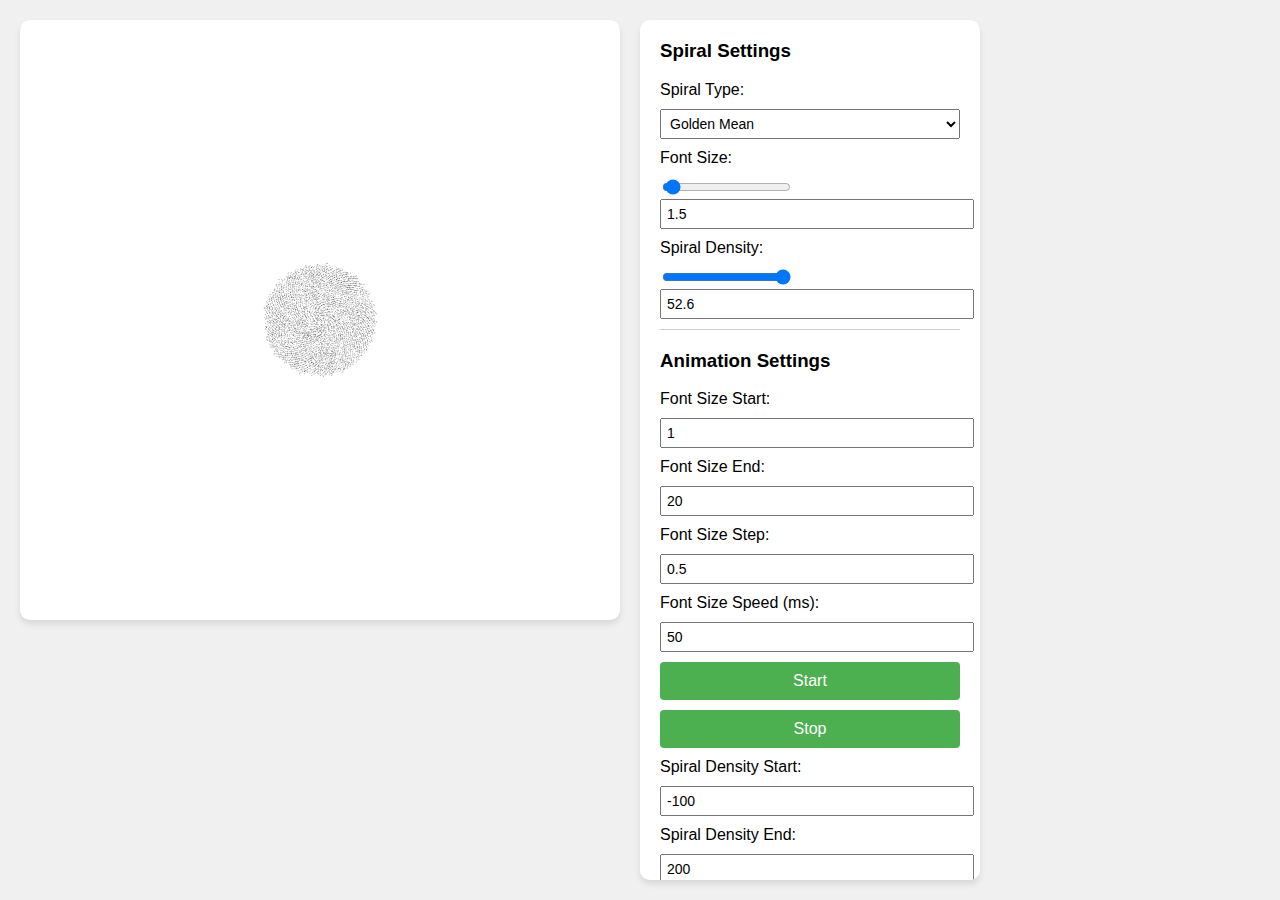
<file: index.html>
<!DOCTYPE html>
<html>
<head>
  <title>Quranic Text Spiral Visualization</title>
  <meta charset="UTF-8">
  <script defer src="script.js"></script>
  <meta name="author" content="Bilal Ghalib" />
  <meta name="viewport" content="initial-scale=1.0" />
  <link rel="stylesheet" href="style.css" />
</head>
<body>
  <canvas id="canvas" width="600" height="600"></canvas>
  <div class="controls">
    <div class="drawer">
      <h3>Spiral Settings</h3>
      <label for="spiralType">Spiral Type:</label>
      <select id="spiralType">
        <option value="logarithmic">Logarithmic</option>
        <option value="archimedean">Archimedean</option>
        <option value="goldenMean" selected>Golden Mean</option>
        <option value="fibonacci">Fibonacci</option>
        <option value="rose">Rose</option>
        <option value="epitrochoid">Epitrochoid</option>
        <option value="hypotrochoid">Hypotrochoid</option>
      </select>
      <label for="fontSize">Font Size:</label>
      <input type="range" id="fontSize" min="1" max="20" step="0.5" value="1.5">
      <input type="text" id="fontSizeText" value="1.5" size="2">
      <label for="spiralDensity">Spiral Density:</label>
      <input type="range" id="spiralDensity" min="1" max="20" step="0.5" value="52.6">
      <input type="text" id="spiralDensityText" value="52.6" size="2">
    </div>
    <div class="drawer subdrawer hidden" id="roseSettings">
      <h3>Rose Spiral Settings</h3>
      <label for="roseMinimumRadius">Minimum Radius: </label>
      <input type="number" id="roseMinimumRadius" min="0" max="500" step="10" value="50">
      <label for="rosePetalCount">Petal Count: </label>
      <input type="number" id="rosePetalCount" min="1" max="10" step="1" value="4">
      <label for="roseGrowthFactor">Growth Factor: </label>
      <input type="number" id="roseGrowthFactor" min="0.01" max="1" step="0.01" value="0.01">
      <label for="roseAngleStep">Angle Step: </label>
      <input type="number" id="roseAngleStep" min="0.01" max="1" step="0.01" value="0.1">
      <button id="roseSettingsUpdate">Update</button>
    </div>
    <div class="drawer subdrawer hidden" id="trochoidSettings">
      <h3>Epitrochoid & Hypotrochoid Settings</h3>
      <label for="trochoidMinimumRadius">Minimum Radius: </label>
      <input type="number" id="trochoidMinimumRadius" min="0" max="500" step="10" value="0">
      <label for="trochoidGrowthFactor">Growth Factor: </label>
      <input type="number" id="trochoidGrowthFactor" min="0.00001" max="0.001" step="0.00001" value="0.00006">
      <label for="trochoidAngleStep">Angle Step: </label>
      <input type="number" id="trochoidAngleStep" min="0.01" max="1" step="0.01" value="0.1">
      <label for="trochoidInnerRadii">Inner Radii: </label>
      <input type="number" id="trochoidInnerRadii" min="0.1" max="1" step="0.1" value="0.8">
      <label for="trochoidOuterRadii">Outer Radii: </label>
      <input type="number" id="trochoidOuterRadii" min="1" max="3" step="0.01" value="2">
      <label for="trochoidDistance">Circle Distance: </label>
      <input type="number" id="trochoidDistance" min="3" max="10" step="1" value="3">
      <button id="trochoidSettingsUpdate">Update</button>
    </div>
    <div class="drawer">
      <h3>Animation Settings</h3>
      <label for="fontSizeStart">Font Size Start:</label>
      <input type="number" id="fontSizeStart" min="1" max="20" step="0.5" value="1">
      <label for="fontSizeEnd">Font Size End:</label>
      <input type="number" id="fontSizeEnd" min="1" max="20" step="0.5" value="20">
      <label for="fontSizeStep">Font Size Step:</label>
      <input type="number" id="fontSizeStep" min="0.1" max="5" step="0.1" value="0.5">
      <label for="fontSizeSpeed">Font Size Speed (ms):</label>
      <input type="number" id="fontSizeSpeed" min="10" max="1000" step="10" value="50">
      <button id="fontSizeAnimationStart">Start</button>
      <button id="fontSizeAnimationStop">Stop</button>
      <label for="spiralDensityStart">Spiral Density Start:</label>
      <input type="number" id="spiralDensityStart" min="1" max="20" step="0.5" value="-100">
      <label for="spiralDensityEnd">Spiral Density End:</label>
      <input type="number" id="spiralDensityEnd" min="1" max="20" step="0.5" value="200">
      <label for="spiralDensityStep">Spiral Density Step:</label>
      <input type="number" id="spiralDensityStep" min="0.1" max="5" step="0.1" value="0.5">
      <label for="spiralDensitySpeed">Spiral Density Speed (ms):</label>
      <input type="number" id="spiralDensitySpeed" min="10" max="1000" step="10" value="50">
      <button id="spiralDensityAnimationStart">Start</button>
      <button id="spiralDensityAnimationStop">Stop</button>
    </div>
    <div class="drawer">
      <h3>Abjad Settings</h3>
      <label for="abjadColor">
        <input type="checkbox" id="abjadColor"> Enable Abjad Color
      </label>
      <label for="abjadSize">
        <input type="checkbox" id="abjadSize"> Enable Abjad Size
      </label>
      <label for="abjadWordTotal">
        <input type="checkbox" id="abjadWordTotal"> Abjad Total for Word
      </label>
    </div>
    <div class="drawer">
      <h3>Search Settings</h3>
      <label for="highlightWord">Highlight Word:</label>
      <input type="text" id="highlightWord" value="الله">
      <button id="searchButton">Search</button>
    </div>
    <div class="drawer">
      <h3>Save Settings</h3>
      <button id="saveButton">Save as SVG</button>
      <button id="zoomInButton">Zoom In</button>
      <button id="zoomOutButton">Zoom Out</button>
    </div>
  </div>
 </body> 
</html>
</file>
<file: style.css>
body {
  font-family: Arial, sans-serif;
  margin: 0;
  padding: 20px;
  background-color: #f0f0f0;
  display: flex;
}
canvas {
  background-color: white;
  border-radius: 10px;
  box-shadow: 0 4px 6px rgba(0, 0, 0, 0.1);
  width: 600px;
  height: 600px;
}
.controls {
  margin-left: 20px;
  padding: 20px;
  background-color: white;
  border-radius: 10px;
  box-shadow: 0 4px 6px rgba(0, 0, 0, 0.1);
  width: 300px;
  overflow-y: scroll;
  max-height: calc(100vh - 80px);
}
.controls h3 {
  margin-top: 0;
  cursor: pointer;
}
.controls .drawer {
  margin-bottom: 20px;
  border-bottom: 1px solid #ccc;
  padding-bottom: 10px;
}
.drawer.subdrawer.hidden {
  display: none;
}
.controls label {
  display: block;
  margin-top: 10px;
  margin-bottom: 10px;
}
.controls input[type="text"],
.controls input[type="number"],
.controls select {
  width: 100%;
  padding: 5px;
  font-size: 14px;
}
.controls button {
  display: block;
  width: 100%;
  padding: 10px;
  margin-top: 10px;
  font-size: 16px;
  background-color: #4CAF50;
  color: white;
  border: none;
  border-radius: 4px;
  cursor: pointer;
}
</file>
